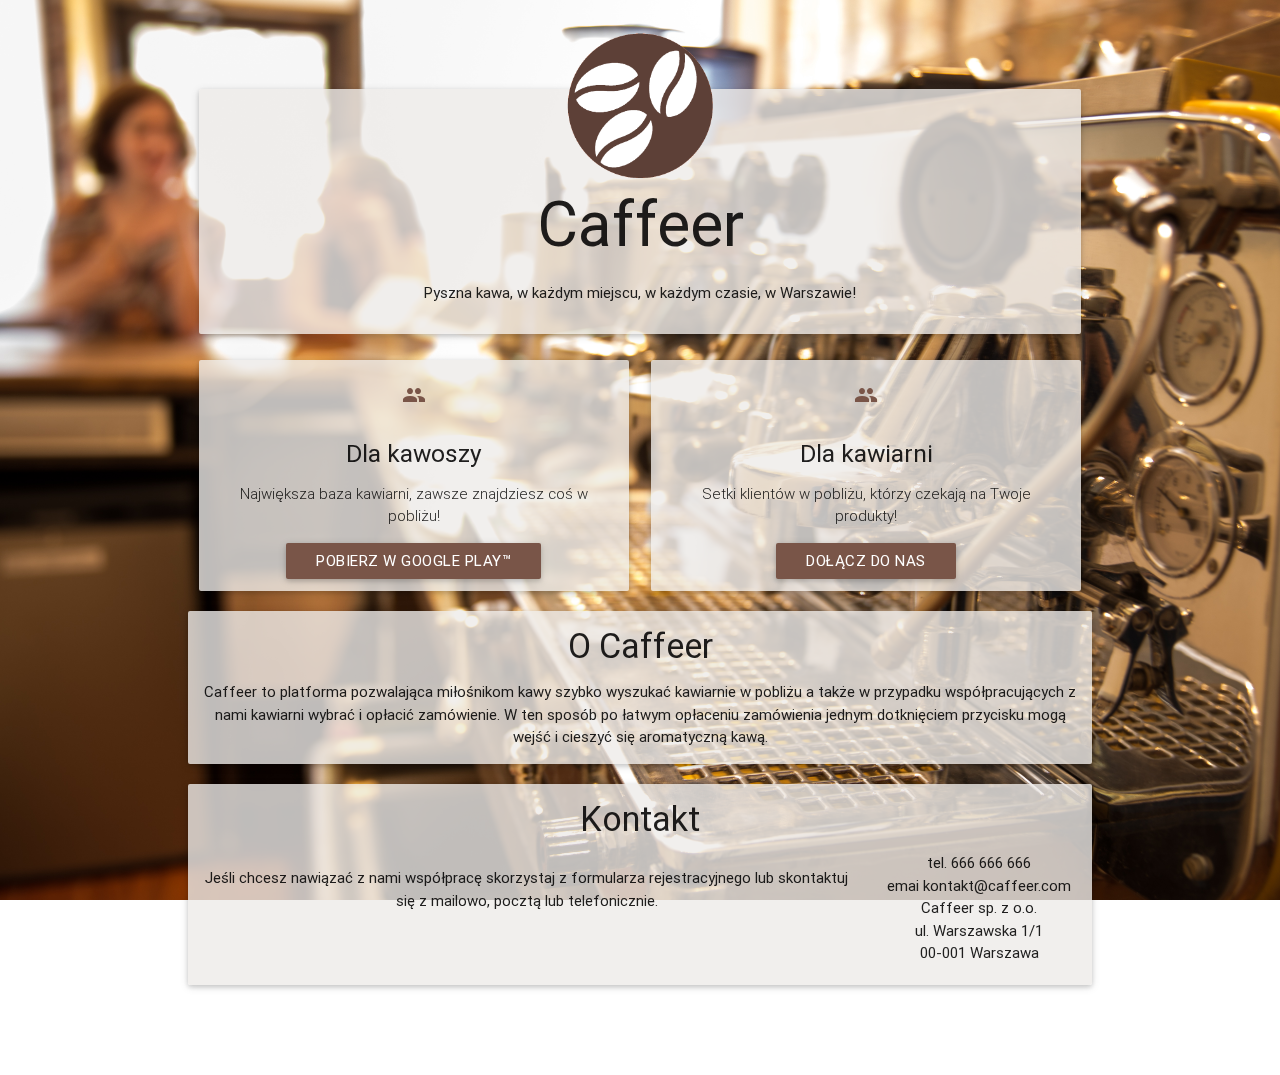
<file: frontend/index.html>
<!DOCTYPE html>
<html>
<head>
    <!--Import Google Icon Font-->
    <link href="http://fonts.googleapis.com/icon?family=Material+Icons" rel="stylesheet">
    <!--Import materialize.css-->
    <link type="text/css" rel="stylesheet" href="css/materialize.min.css" media="screen,projection"/>
    <link type="text/css" rel="stylesheet" href="css/default.css"/>
    <!--Let browser know website is optimized for mobile-->
    <meta name="viewport" content="width=device-width, initial-scale=1.0"/>
    <meta charset="utf-8"/>

    <title>Caffeer</title>
</head>

<body>
<div class="background-image">
</div>
<div class="container main-container">

    <div class="col s12 center">
        <img class="logo-img" src="img/logo.png" alt="logo"/>

        <div class="card custom-card hoverable title-card">
            <h1 class="header center">Caffeer</h1>

            <h6>Pyszna kawa, w każdym miejscu, w każdym czasie, w Warszawie!</h6>
        </div>
    </div>

    <div class="row">
        <div class="col s12 m6 center center-align">
            <div class="card custom-card hoverable">
                <div class="icon-block">
                    <h2 class="center brown-text"><i class="material-icons">group</i></h2>
                    <h5 class="center">Dla kawoszy</h5>

                    <p class="light">Największa baza kawiarni, zawsze znajdziesz coś w pobliżu!</p>
                        <a href="https://play.google.com/store?hl=pl" class="waves-effect waves-light btn brown">Pobierz w Google Play™</a>
                </div>
            </div>
        </div>
        <div class="col s12 m6 center center-align">
            <div class="card custom-card hoverable">
                <div class="icon-block">
                    <h2 class="center brown-text"><i class="material-icons">group</i></h2>
                    <h5 class="center">Dla kawiarni</h5>

                    <p class="light">Setki klientów w pobliżu, którzy czekają na Twoje produkty!</p>
                        <a href="/register" class="waves-effect waves-light btn brown">Dołącz do nas</a>
                </div>
            </div>
        </div>
    </div>
    <div class="row">
        <div class="col s12 center-align card custom-card hoverable">
            <h4>O Caffeer</h4>
            <p>Caffeer to platforma pozwalająca miłośnikom kawy szybko wyszukać kawiarnie w pobliżu a także w przypadku współpracujących z nami kawiarni wybrać i opłacić zamówienie. W ten sposób po łatwym opłaceniu zamówienia jednym dotknięciem przycisku mogą wejść i cieszyć się aromatyczną kawą.</p>
        </div>
    </div>
    <div class="row">
        <div class="col s12 center-align card custom-card hoverable">
            <h4>Kontakt</h4>
            <div class="row ">
                <div class="col s12 m7 l9">
                    <p>Jeśli chcesz nawiązać z nami współpracę skorzystaj z formularza rejestracyjnego lub skontaktuj się z mailowo, pocztą lub telefonicznie.</p>
                </div>
                <div class="col s12 m5 l3">
                    tel. 666 666 666<br />
                    emai kontakt@caffeer.com<br />
                    Caffeer sp. z o.o.<br />
                    ul. Warszawska 1/1<br />
                    00-001 Warszawa
                </div>
            </div>
        </div>
    </div>
</div>

<!--Import jQuery before materialize.js-->
<script type="text/javascript" src="js/jquery-2.1.1.min.js"></script>
<script type="text/javascript" src="js/materialize.min.js"></script>
</body>
</html>
</file>
<file: frontend/css/default.css>
body {
    padding: 0 10px;
}

.background-image {
    position: fixed;
    top: 50%;
    left: 50%;
    min-width: 100%;
    min-height: 100%;
    width: auto;
    height: auto;
    z-index: -100;
    -webkit-transform: translateX(-50%) translateY(-50%);
    transform: translateX(-50%) translateY(-50%);
    background: url(../img/background.jpg) no-repeat;
    background-size: cover;
}

.background-color {
    /*filter: blur(20px);*/

}

.custom-card {
    background-color: rgba(238, 235, 233, 0.8);
    margin: 0 auto;
    padding: 0 5% 3% 5%;
}

.title-card {
    padding-top: 70px;
}

.logo-img {
    width: 150px;
    position: relative;
    top: 100px;
    z-index: 1;
}

.main-container {
    position: relative;
    top: -70px;
}
</file>
